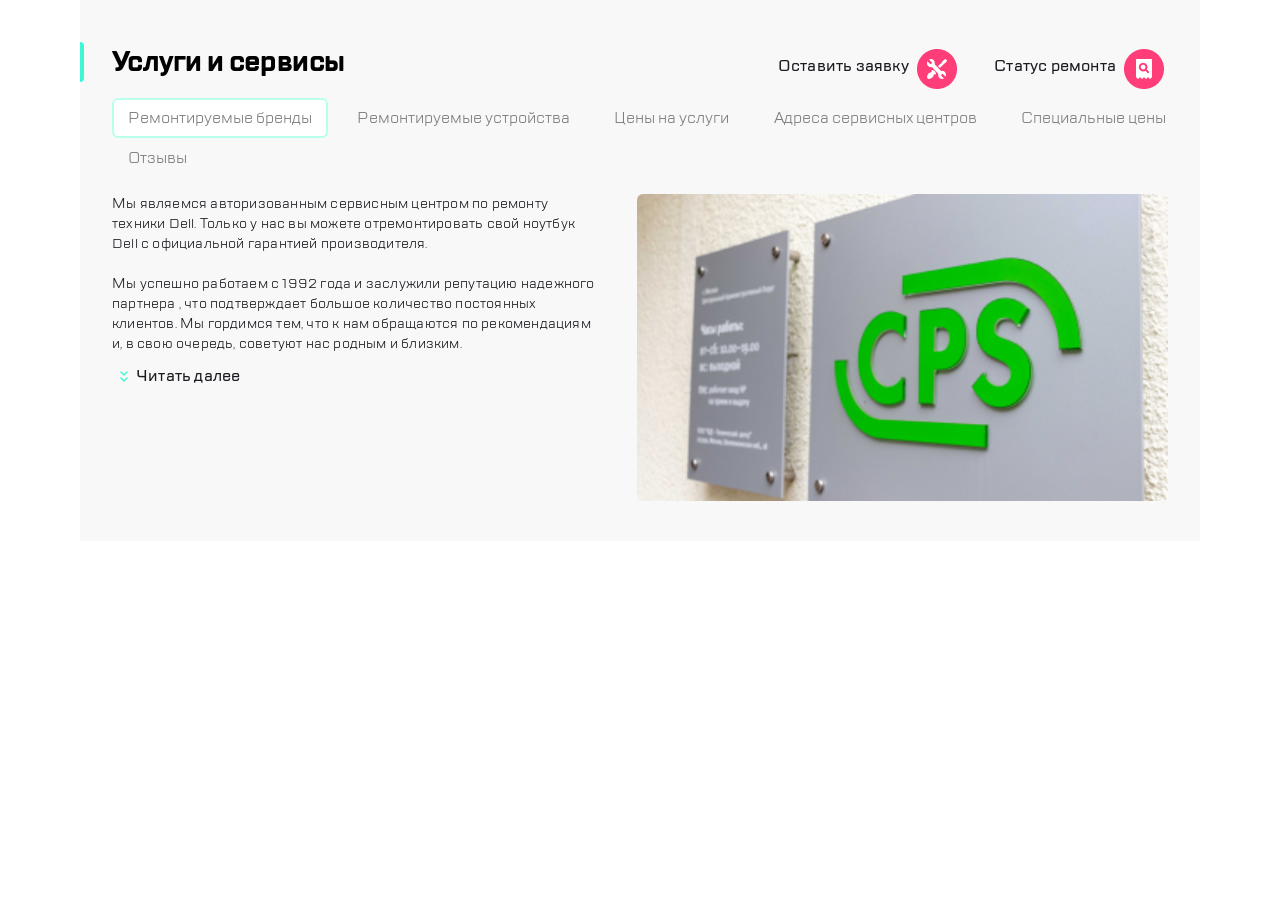
<file: index.html>
<!DOCTYPE html>
<html lang="ru">
<head>
    <link rel="stylesheet" href="/css/maket_1_3.css">
    <meta name="viewport" content="width=device-width, initial-scale=1">
    <meta charset="utf-8">   
    <title>Maket 1.3</title>
</head> 
<body>
  <div class="wrapper">
    <header class="header ">
      <div class="header__menu menu">
        <button class="menu__burger"><img src="/assets/img/burger.png" alt="burger"></button>
        <button class="menu__logo"><img src="/assets/img/logo.png" alt="logo"></button>
      </div> 
      <div class="header__menu menu">
        <button class="menu__call"><img src="/assets/img/call.png" alt="call"></button>
        <button class="menu__chat"><img src="/assets/img/chat.png" alt="chat"></button> 
        <button class="menu__profile"><img src="/assets/img/profile.png" alt="profile"></button>  
      </div>
      <div class="header__menu menu">
        <button class="menu__repair"><img src="/assets/img/repair.png" alt="repair"></button>
        <button class="menu__checkstatus"><img src="/assets/img/checkstatus.png" alt="checkstatus"></button>  
      </div>
      
     </header>

    <main class="main">
      <div class="title">
        <h1>Услуги и сервисы</h1>
        <div class="title-menu">
          <button class="title-menu__repair"><img src="/assets/img/repair.png" alt="repair"></button>
          <button class="title-menu__checkstatus"><img src="/assets/img/checkstatus.png" alt="checkstatus"></button>  
        </div>
      </div>
      <div class="scroll-list list">
        <a href="#" class="list__link--active" >Ремонтируемые бренды</a>
        <a href="#" class="list__link" >Ремонтируемые устройства</a>
        <a href="#" class="list__link">Цены на услуги </a>
        <a href="#" class="list__link">Адреса сервисных центров </a>
        <a href="#" class="list__link">Специальные цены</a>
        <a href="#" class="list__link">Отзывы</a>
      </div>
      <div class="info">
        <div class="info__read read">
            <p>  Мы являемся авторизованным 
  сервисным центром по ремонту техники 
  Dell. Только у нас вы можете
  отремонтировать свой ноутбук Dell с 
  официальной гарантией производителя.
            </p>
            <p> <br>Мы успешно работаем с 1992 года
   и заслужили репутацию надежного партнера
   <span class="read__cont">, что подтверждает большое количество 
     постоянных клиентов. Мы гордимся тем, что к нам 
     обращаются по рекомендациям и, 
    в свою очередь, советуют нас родным и близким.</span> 
            </p>     
      <label  class="read__label">
      <button  class="btn__open"><img class="btn__open-img" src="/assets/img/btn__open.png" alt="arrows"><span>Читать далее</span></button>
      </label>
      </div>
      <div class="info__logo logo">
      <img class="logo__main"src="/assets/img/logo_main.png" alt="logo_main"> 
      </div>
    </div>
    </main>
  </div>
</body>
</html>
</file>
<file: css/maket_1_3.css>
/*----------------обнуление----------------*/
*,
*::before,
*::after{
    padding: 0;
    margin: 0;
    border: 0;
    box-sizing: border-box;

}

a{
    text-decoration: none;
}

ul,
ol,
li{
    list-style: none;
}

img{
    vertical-align: top;
}

h1,
h2,
h3,
h4,
h5,
h6{
    font-weight: inherit;
    font-size: inherit;
}

html,
body{
    max-width: 1120px;
    height: 100%;
    line-height: 1;
    font-size: 16px;
    color: #000;
    margin: 0 auto;
}

button{
    background: white;
}

/*---------------------------шрифт--------------------------------*/
@font-face {
    font-family: 'TT Lakes';
    src: url('../assets/fonts/TTLakes-Medium.eot');
    src: local('../assets/fonts/TT Lakes Medium'), local('../assets/fonts/TTLakes-Medium'),
        url('../assets/fonts/TTLakes-Medium.eot?#iefix') format('embedded-opentype'),
        url('../assets/fonts/TTLakes-Medium.woff') format('woff'),
        url('../assets/fonts/TTLakes-Medium.ttf') format('truetype');
    font-weight: 500;
    font-style: normal;
}

@font-face {
    font-family: 'TT Lakes';
    src: url('../assets/fonts/TTLakes-Bold.eot');
    src: local('../assets/fonts/TT Lakes Bold'), local('../assets/fonts/TTLakes-Bold'),
        url('../assets/fonts/TTLakes-Bold.eot?#iefix') format('embedded-opentype'),
        url('../assets/fonts/TTLakes-Bold.woff') format('woff'),
        url('../assets/fonts/TTLakes-Bold.ttf') format('truetype');
    font-weight: 900;
    font-style: normal;
}

@font-face {
    font-family: 'TT Lakes';
    src: url('../assets/fonts/TTLakes-Regular.eot');
    src: local('../assets/fonts/TT Lakes Regular'), local('../assets/fonts/TTLakes-Regular'),
        url('../assets/fonts/TTLakes-Regular.eot?#iefix') format('embedded-opentype'),
        url('../assets/fonts/TTLakes-Regular.woff') format('woff'),
        url('../assets/fonts/TTLakes-Regular.ttf') format('truetype');
    font-weight: normal;
    font-style: normal;
}


/*----------------технический---контейнер----------------*/
.wrapper{
    margin: 0 auto;
    overflow: hidden;
    
}


/*----------------HEADER----------------*/

.header{
    max-width: 1120px;
    height: 88px;
    margin: 0 auto;
    display: flex;
    justify-content:space-between;
    align-items: center;
    border-bottom: 1px solid #D9FFF5;
}


.header__menu{
    display: flex;
    justify-content: space-around;
    align-items: center;    
}

.header__menu:nth-child(2){
    display: flex;
    position: absolute;
    justify-content: space-around;
    align-items: center;
    visibility: hidden;
    
    
}


.menu__repair::before{
    content: " ";
    position: absolute;
    height: 32px;
    width: 2px;
    right: 132px;    
    top: 28px;    
    border-radius: 50%;
    border: 1px solid  #EAEAEA;   
}


.menu button{
    margin-left: 16px;
}

.menu__checkstatus{
    margin-right: 16px;
}

/*----------------END--------HEADER----------------*/

/*-----------------------MAIN----------------------*/

.main{
    display: flex;
    padding: 0; 
    max-height: 100%;
    max-width: 1120px;
    flex-direction: column; 
    background: #F8F8F8;
}

.title::after{
    content: "";
    width: 4px;
    height: 40px;
    position: relative;
    left: -16px;
    top: -40px;
    border-right: #41F6D7 4px solid;
    border-top-right-radius: 6px;
    border-bottom-right-radius: 6px;

}

.title {
    max-height: 40px ;
    font-family: 'TT Lakes';
    font-weight: bold;
    font-size: 28px;
    line-height: 40px;
    text-align: left;
    margin: 24px 16px 24px 16px;
    letter-spacing: -0.6px;
}

.title-menu{
    display: none;
}

.list {
    padding: 0;
    display: flex;
    width: 100%;
    overflow: scroll;
    justify-content: space-between;
    margin-top:0px;
    margin-left: 16px;    
}

.list::-webkit-scrollbar {width:0px;}
.list::-webkit-scrollbar {height:0px;}

.list__link,
.list__link--active{
    font-family: 'TT Lakes';
    color: #7E7E82;
    font-size: 16px;
    line-height: 24px;
    font-weight: 400;
    flex-shrink: 0;
    padding: 8px 16px;
    margin: 0;
}





.list__link:hover,
.list__link:focus,
.list__link--active{   
    border: #B8FFEC 2px solid;
    border-radius: 6px;
    background: white;
    padding: 6px 14px;   
}

.info{
    display: flex;
    flex-direction: column;
    
}

.read p{ 
    margin: 0px auto; 
    font-family: 'TT Lakes';
    color: #1B1C21;
    font-size: 14px;
    line-height: 18px;
    text-align: left;
    letter-spacing: 0.2px;
    font-weight: 400;
    margin: 16px 16px;
    
}

p:nth-child(2){
    display: none;
}

.read__cont{
    display: none;
}



.read__label{
    margin-left: 16px;
}


.read__label span{
    font-family:'TT Lakes' ;
    font-size: 16px;
    line-height: 24px;
    color: #1B1C21;
    font-weight: 500;
    letter-spacing: 0.2px;
    
}


.btn__open{
    background-color:#F8F8F8 ;
  

}
.btn__open-img{
    width: 24px;
    height: 24px;
}

.logo__main{
    width: 360px;
    margin: 8px 0 0 0;

}

/*------------------END----------MAIN---------------------*/

/*-----------------MEDIA--------------767px---------------*/

@media (min-width:767px){
    /*------------------------HEADER---------------------*/
    .header__menu:nth-child(2){
        visibility: visible;
        right: 162px;

    }
    .header{
        justify-content: space-between;
    }
    .header__menu:nth-child(1) {
        margin-left: 8px;
    }
    .menu__burger{
        margin-right: 20px;
    }
    .menu__burger::after{
        content: " ";
    position: absolute;
    height: 32px;
    width: 2px;
    left: 84px;    
    top: 28px;    
    border-radius: 50%;
    border: 1px solid  #EAEAEA; 
       
    }
    .menu .menu__logo{
        margin-left: 20px;
    }
    
    .header__menu:nth-child(3){
        margin-right:  8px;
    }

    .menu__repair::before{
        content: " ";
        position: absolute;
        height: 32px;
        width: 2px;
        right: 140px;    
        top: 28px;    
        border-radius: 50%;
        border: 1px solid  #EAEAEA;   
    }

    /*------------------------MAIN------------------------*/
    .title{
        margin:24px 0 0 24px;
    }

    .title::after{       
        left: -24px;
        top: -40px;    
    }
    .list {
        width: 100%;
         margin: 32px 0;
         margin-left: 24px;
    } 

   
    .logo__main{
        width: 360px;
        border-radius: 6px;
        margin-top: 0;
    }   
    
    .info{
        flex-direction: row; 
        margin: 0 24px 40px 24px; 
        justify-content: space-between;  
    }

    .info__read{
        margin-right: 47px;
    }

    .read p{ 
        margin: 0px auto;         
        line-height: 20px;
        text-align: left;              
    }
    
    .info p:nth-child(2){
        display: block;
        margin-bottom: 10px;
    }
    .read__label{
        margin-left: 0px;
    }

}
/*----------------MEDIA------------1120px-----------*/
@media (min-width:1120px){
/*------------------------HEADER---------------------*/
    .header{
        display:none;
    }
/*------------------------MAIN---------------------*/
    .title{
        display: flex;             
        margin: 42px 0 0 32px;
    }
    
    .title::after{
        left: -1116px;
        top: 0px
    }

   
   
    
    .title-menu{
        display: inline-block;
        margin-left: auto;
    }

    [class^="title-menu__"]{
        background: #F8F8F8;
        margin-right: 32px;
    }

    .title-menu__repair::before{
        content: 'Оставить заявку';
        display: inline-block;
        height: 24px;
        font-family: 'TT Lakes';
        color: #1B1C21;
        font-size: 16px;
        line-height: 18px;
        letter-spacing: 0.2px;
        margin: 8px 8px 0 8px;
        font-weight: 500;
        
        
    }

    .title-menu__checkstatus::before{
        content: 'Статус ремонта';
        display: inline-block;
        height: 24px;
        font-family: 'TT Lakes';
        color: #1B1C21;
        font-size: 16px;
        line-height: 18px;
        letter-spacing: 0.2px;
        margin: 8px 8px 0 0;
        font-weight: 500;
    }

    .menu__repair::before{
        content: " ";
        display: none;
    }
    

    .list {
        flex-wrap: wrap;
        max-width: 1070px;
         margin: 16px 32px;
    }

    [class^="list__"]{
        order:0;
        margin:0;
    }


     .info{        
        margin: 0 32px 40px 32px; 
        
    }

    .info__read{
        margin-right: 36px;
    }

    .read__cont{
        display: inline;
    }
    .read p{ 
        margin: 0px auto; 
        font-family: 'TT Lakes';
        color: #1B1C21;
        font-size: 14px;
        line-height: 20px;
        text-align: left;
        letter-spacing: 0.2px;
        font-weight: 400;
        
    }


    .logo__main{
        width: 531px;        
        border-radius: 6px;
    }
    
}
</file>
